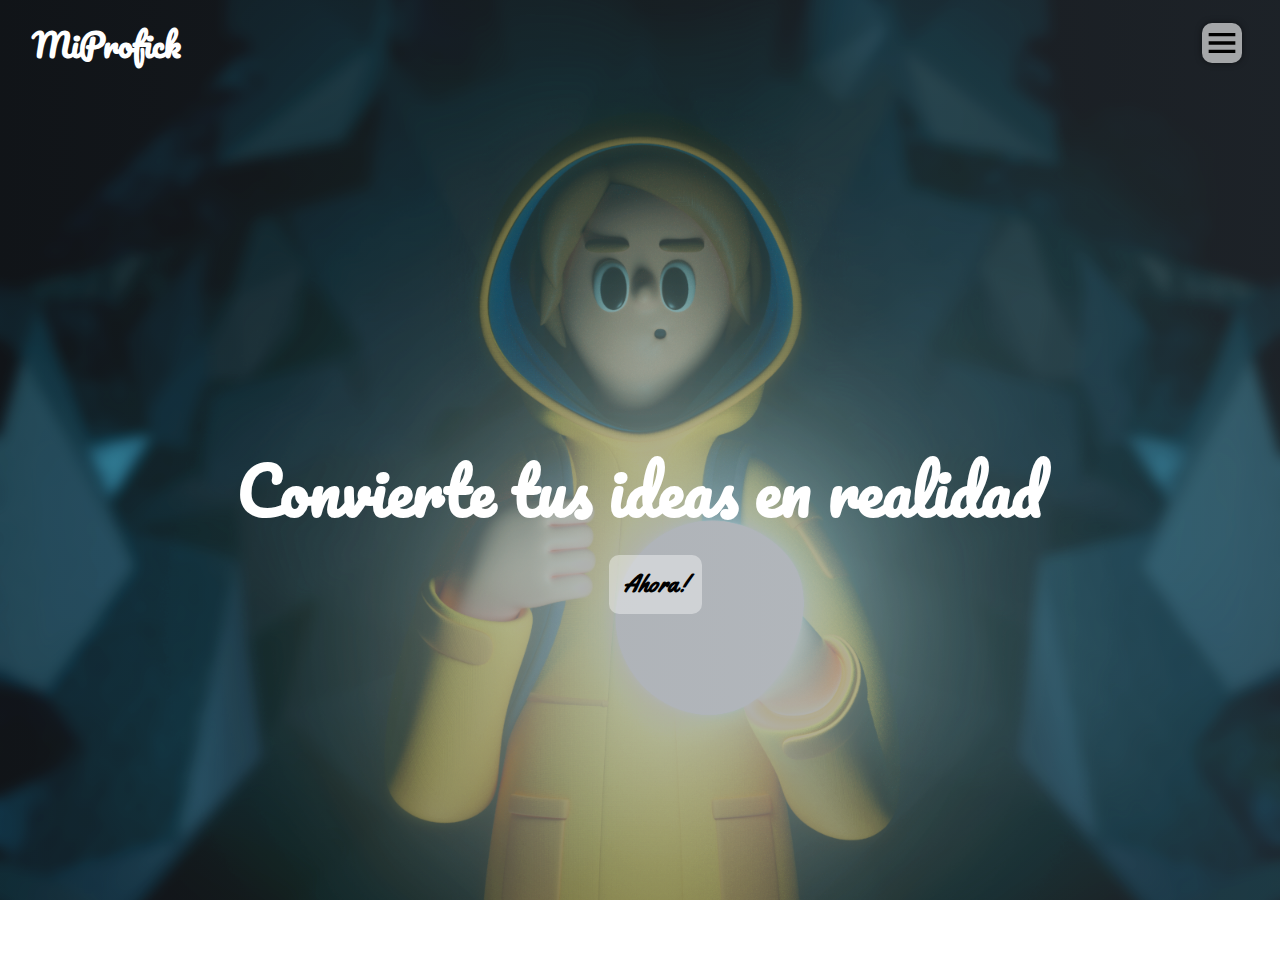
<file: index.html>
<!DOCTYPE html>
<html lang="en">
  <head>
    <meta charset="UTF-8" />
    <meta name="viewport" content="width=device-width, initial-scale=1.0" />
    <meta http-equiv="X-UA-Compatible" content="ie=edge" />
    <link rel="stylesheet" href="CSS/normalize.css" />
    <link rel="stylesheet" href="CSS/style.css" />
    <link rel="stylesheet" href="CSS/menu.css" />
    <link rel="stylesheet" href="CSS/responsiv.css" />
    <link rel="stylesheet" href="CSS/animation.css" />
    <link rel="icon" type="image/ico" href="assets/icons/konquest.ico" />
    <title>MiProfick</title>
  </head>
  <body>
    <header>
      <section class="header-content fadeIn">
        <div class="header-title">
          <h1>MiProfick</h1>
        </div>
        <img
          src="assets/icons/hamburguesa.svg"
          alt="img-menu"
          class="hamburguer"
        />
        <nav class="menu-navegacion">
          <a href="index.html">Inicio</a>
          <a href="profil.html">Perfil</a>
          <a href="proyect.html">Proyectos</a>
          <a href="contact.html">Contacto</a>
        </nav>
      </section>
      <div class="hero-content">
        <h1 class="fadeIn">Convierte tus ideas en realidad</h1>
        <a class="fadeIn" href="proyect.html">
          <button>Ahora!</button>
        </a>
      </div>
    </header>
    <script src="JS/menu.js"></script>
  </body>
</html>
</file>
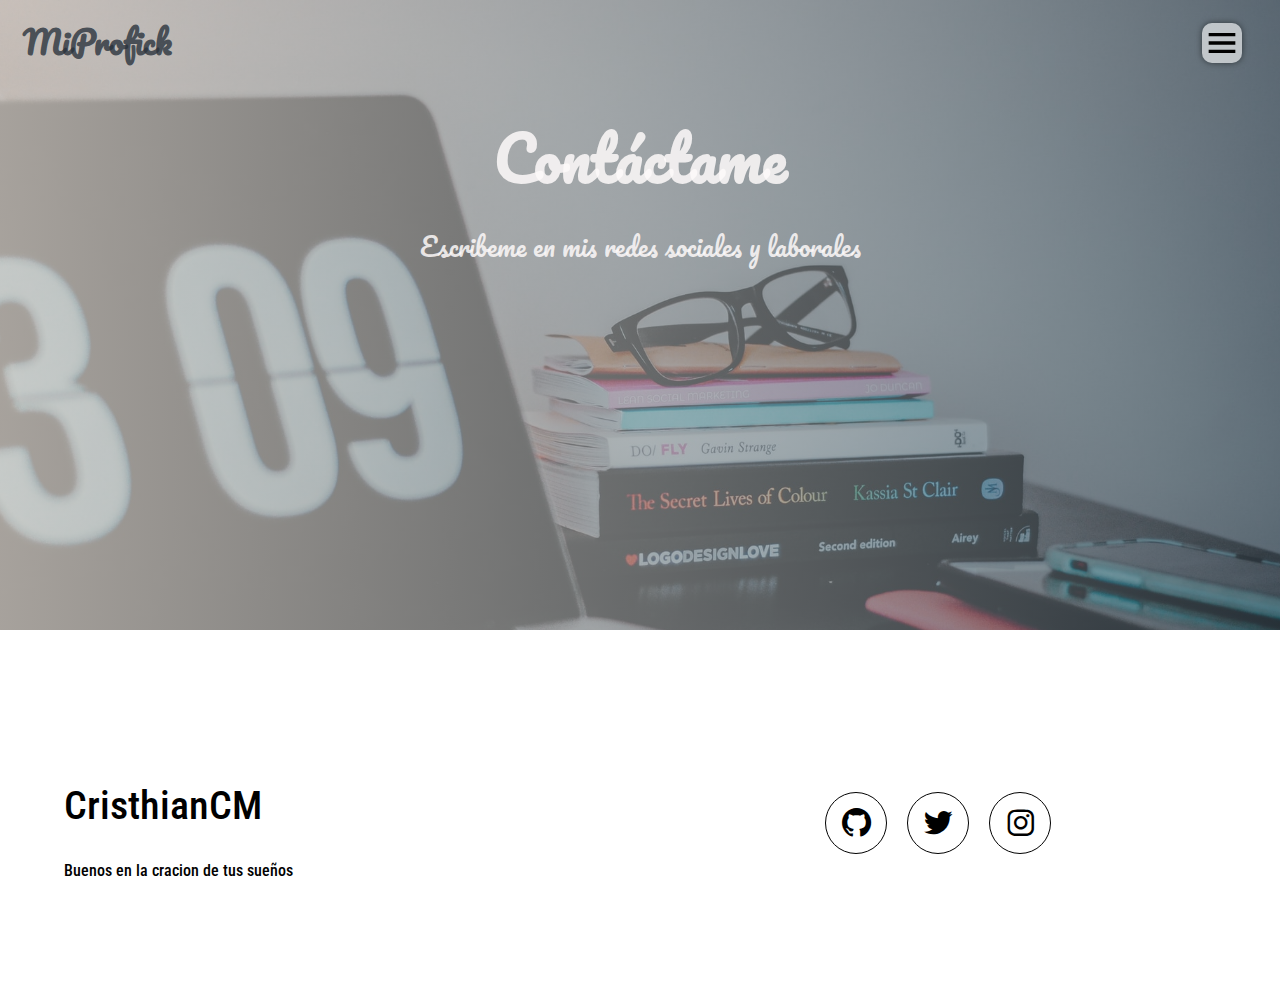
<file: contact.html>
<!DOCTYPE html>
<html lang="en">
  <head>
    <meta charset="UTF-8" />
    <meta name="viewport" content="width=device-width, initial-scale=1.0" />
    <meta http-equiv="X-UA-Compatible" content="ie=edge" />
    <link rel="stylesheet" href="CSS/normalize.css" />
    <link rel="stylesheet" href="CSS/contact-style.css" />
    <link rel="stylesheet" href="CSS/menu.css" />
    <link rel="stylesheet" href="CSS/responsiv.css" />
    <link rel="stylesheet" href="CSS/animation.css" />
    <link rel="icon" type="image/ico" href="assets/icons/konquest.ico" />
    <link
      href="https://cdn.jsdelivr.net/npm/boxicons@2.0.5/css/boxicons.min.css"
      rel="stylesheet"
    />
    <title>MiProfick</title>
  </head>
  <body>
    <header>
      <section class="header-content">
        <div class="header-title">
          <h1>MiProfick</h1>
        </div>
        <img
          src="assets/icons/hamburguesa.svg"
          alt="img-menu"
          class="hamburguer"
        />
        <nav class="menu-navegacion">
          <a href="index.html">Inicio</a>
          <a href="profil.html">Perfil</a>
          <a href="proyect.html">Proyectos</a>
          <a href="contact.html">Contacto</a>
        </nav>
        <!-- ----------HERO -->
        <div class="contenedor-head">
          <h1 class="titulo fadeIn">Contáctame</h1>
          <p class="copy fadeIn">
            Escribeme en mis redes sociales y laborales
          </p>
        </div>
      </section>
    </header>
    <!-- --------------------------Main -->
    <main class="grid-container fadeInUp">
      <div class="contenedor footer-content fadeInUp">
        <div class="contact-us">
          <h2 class="brand">CristhianCM</h2>
          <p>Buenos en la cracion de tus sueños</p>
        </div>
        <div class="social-media">
          <a
            href="https://github.com/CristhianCM"
            class="social-media-icon"
            target="_blank"
          >
            <i class="bx bxl-github"></i>
          </a>
          <a
            href="https://twitter.com/CristhianCM20"
            class="social-media-icon"
            target="_blank"
          >
            <i class="bx bxl-twitter"></i>
          </a>
          <a
            href="https://www.instagram.com/crisygo/?hl=es-la"
            class="social-media-icon"
            target="_blank"
          >
            <i class="bx bxl-instagram"></i>
          </a>
        </div>
      </div>
    </main>
    <script src="JS/menu.js"></script>
  </body>
</html>
</file>
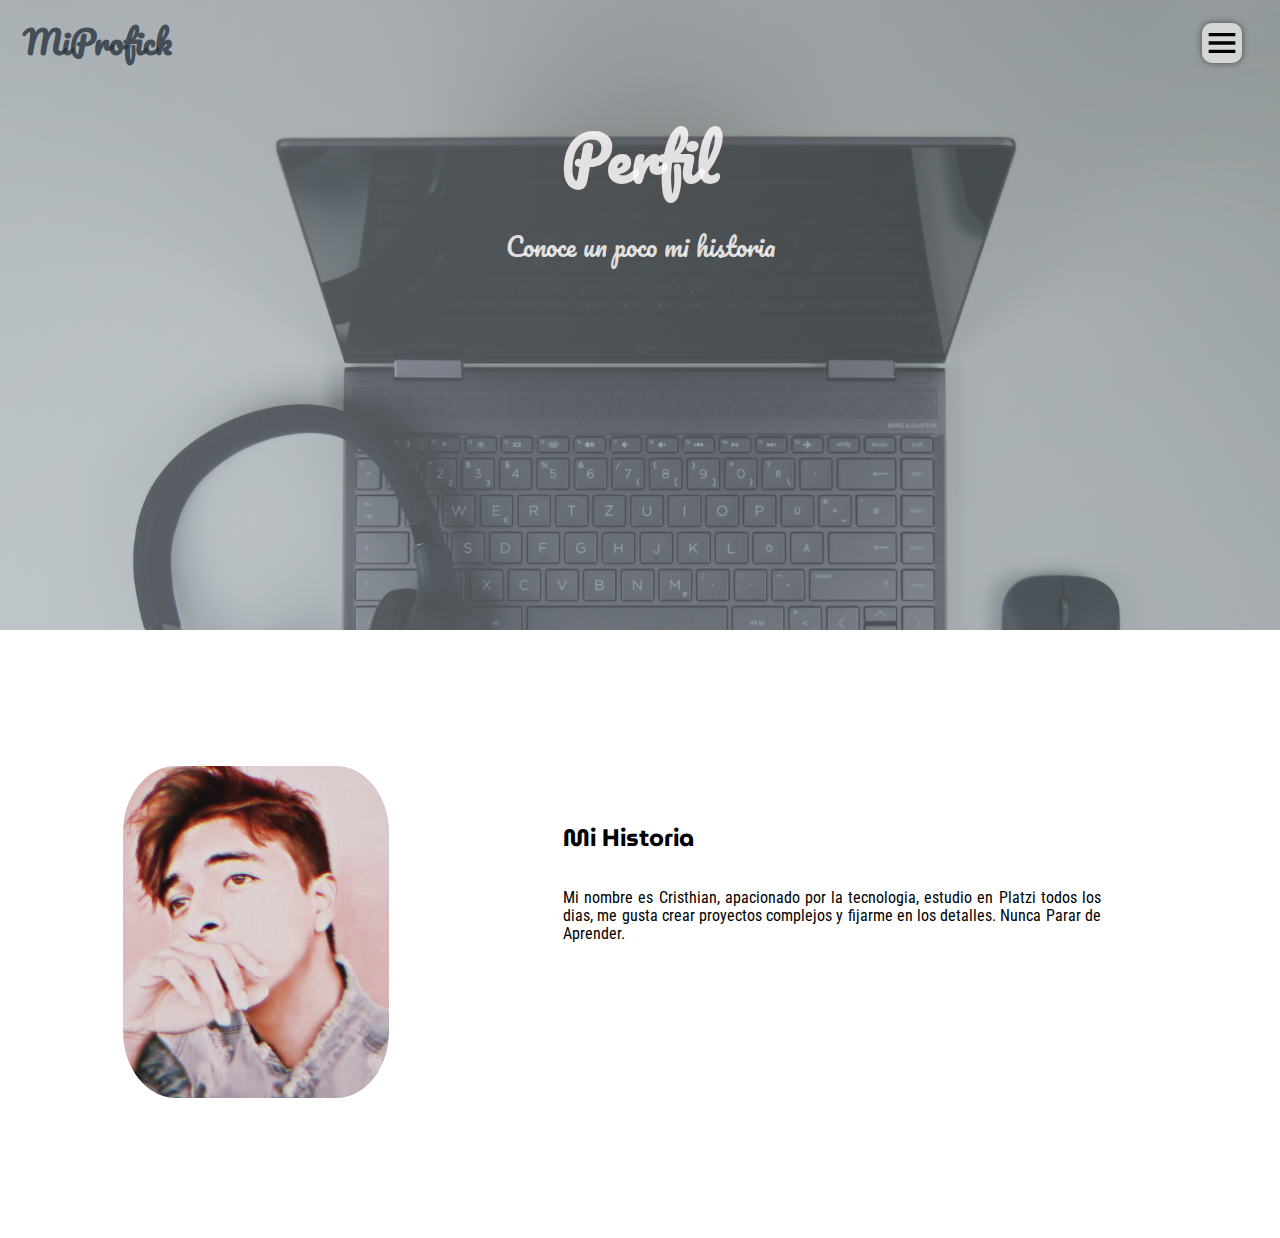
<file: profil.html>
<!DOCTYPE html>
<html lang="en">
  <head>
    <meta charset="UTF-8" />
    <meta name="viewport" content="width=device-width, initial-scale=1.0" />
    <meta http-equiv="X-UA-Compatible" content="ie=edge" />
    <link rel="stylesheet" href="CSS/normalize.css" />
    <link rel="stylesheet" href="CSS/profile-style.css" />
    <link rel="stylesheet" href="CSS/menu.css" />
    <link rel="stylesheet" href="CSS/responsiv.css" />
    <link rel="stylesheet" href="CSS/animation.css" />
    <link rel="icon" type="image/ico" href="assets/icons/konquest.ico" />
    <title>MiProfick</title>
  </head>
  <body>
    <header>
      <section class="header-content">
        <div class="header-title">
          <h1>MiProfick</h1>
        </div>
        <img
          src="assets/icons/hamburguesa.svg"
          alt="img-menu"
          class="hamburguer"
        />
        <nav class="menu-navegacion">
          <a href="index.html">Inicio</a>
          <a href="profil.html">Perfil</a>
          <a href="proyect.html">Proyectos</a>
          <a href="contact.html">Contacto</a>
        </nav>
        <!-- ----------HERO -->
        <div class="contenedor-head">
          <h1 class="titulo fadeIn">Perfil</h1>
          <p class="copy fadeIn">
            Conoce un poco mi historia
          </p>
        </div>
      </section>
    </header>
    <!-- --------------------------Main -->
    <main class="grid-container fadeInUp">
      <section class="perfil-photo grid-container">
        <figure>
          <img src="assets/img/Perfil.jpg" alt="foto de perfil" />
        </figure>
      </section>
      <section class="perfil-text">
        <h2>
          Mi Historia
        </h2>
        <p>
          Mi nombre es Cristhian, apacionado por la tecnologia, estudio en
          Platzi todos los dias, me gusta crear proyectos complejos y fijarme en
          los detalles. Nunca Parar de Aprender.
        </p>
      </section>
    </main>
    <script src="JS/menu.js"></script>
  </body>
</html>
</file>
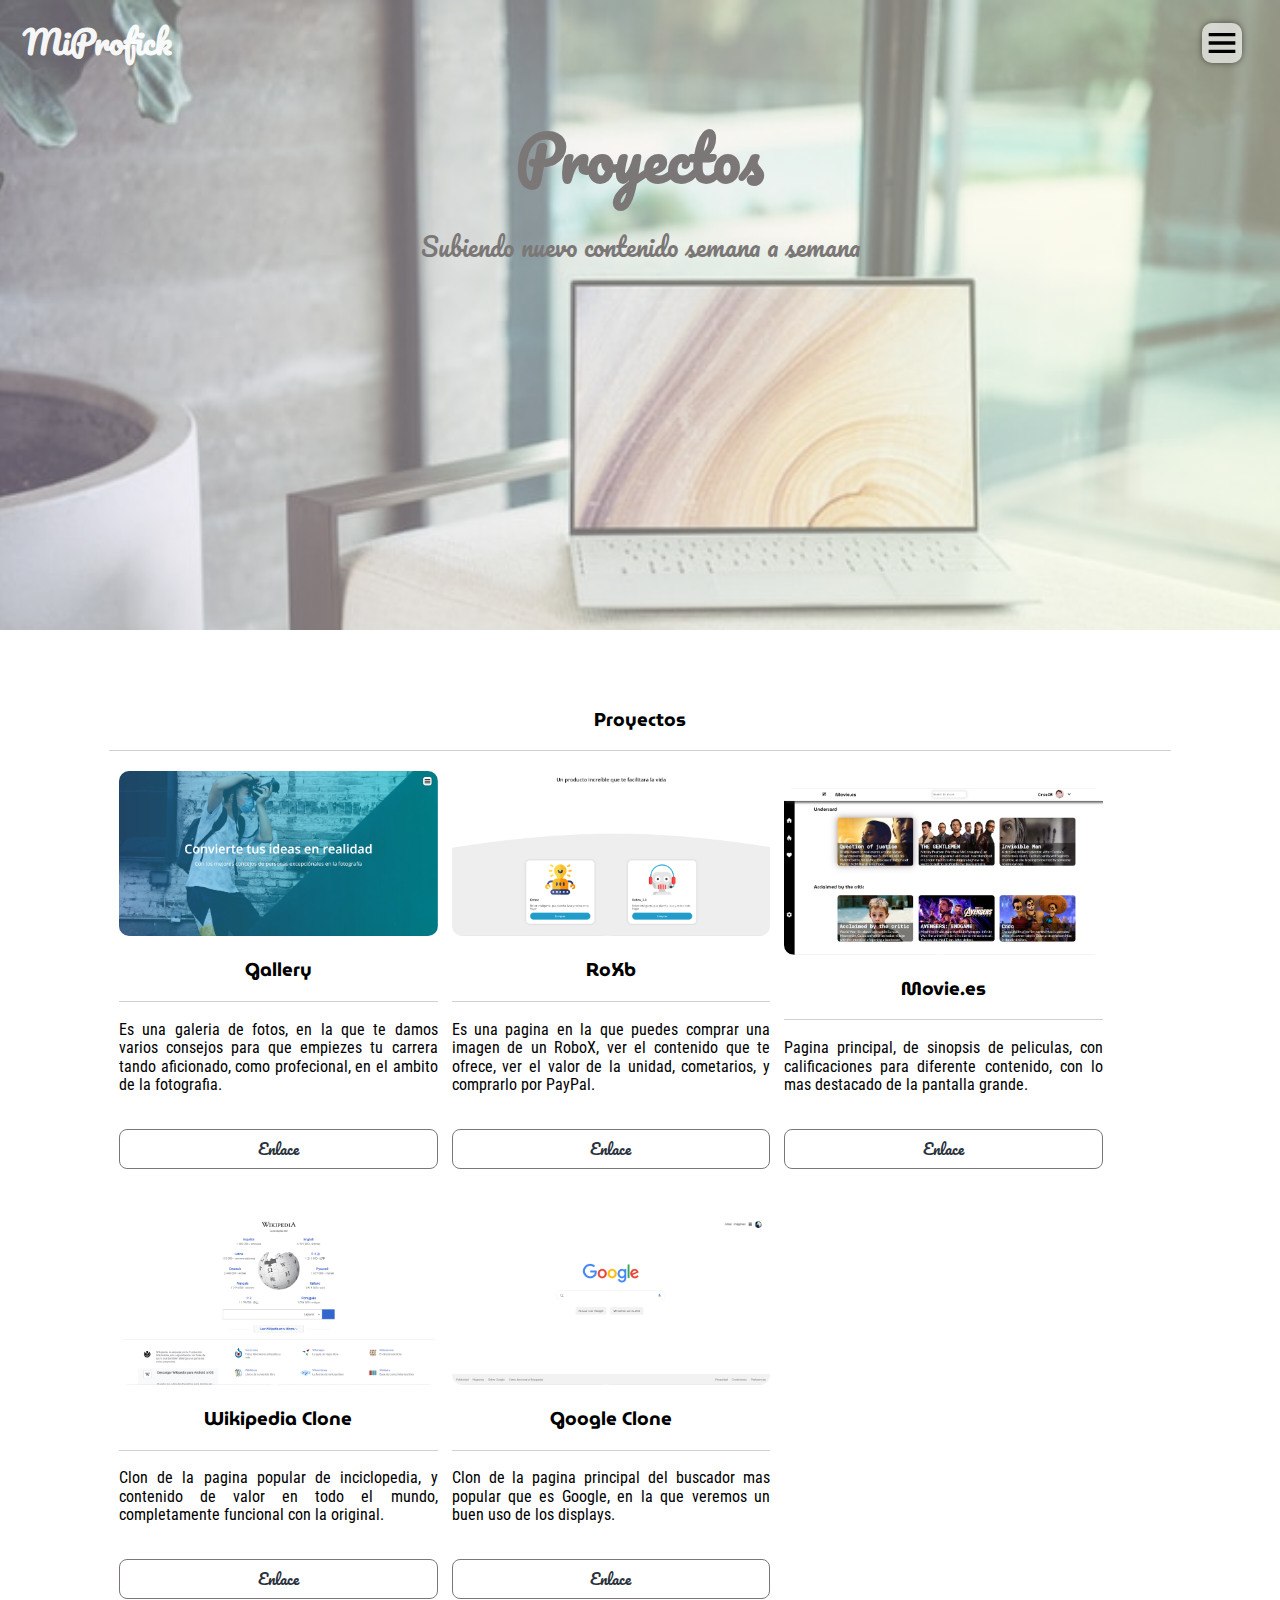
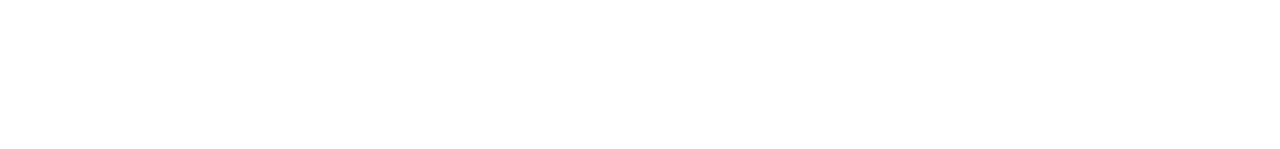
<file: proyect.html>
<!DOCTYPE html>
<html lang="en">
  <head>
    <meta charset="UTF-8" />
    <meta name="viewport" content="width=device-width, initial-scale=1.0" />
    <meta http-equiv="X-UA-Compatible" content="ie=edge" />
    <link rel="stylesheet" href="CSS/normalize.css" />
    <link rel="stylesheet" href="CSS/py-style.css" />
    <link rel="stylesheet" href="CSS/menu.css" />
    <link rel="stylesheet" href="CSS/responsiv.css" />
    <link rel="stylesheet" href="CSS/animation.css" />
    <link rel="icon" type="image/ico" href="assets/icons/konquest.ico" />
    <title>MiProfick</title>
  </head>
  <body>
    <header>
      <section class="header-content">
        <div class="header-title">
          <h1>MiProfick</h1>
        </div>
        <img
          src="assets/icons/hamburguesa.svg"
          alt="img-menu"
          class="hamburguer"
        />
        <nav class="menu-navegacion">
          <a href="index.html">Inicio</a>
          <a href="profil.html">Perfil</a>
          <a href="proyect.html">Proyectos</a>
          <a href="contact.html">Contacto</a>
        </nav>
        <!-- ----------HERO -->
        <div class="contenedor-head">
          <h1 class="titulo fadeIn">Proyectos</h1>
          <p class="copy fadeIn">
            Subiendo nuevo contenido semana a semana
          </p>
        </div>
      </section>
    </header>
    <!-- --------------------------Main -->
    <main>
      <section class="proyects-posts-container fadeInUp">
        <div class="grid-container">
          <h3>Proyectos</h3>
          <article class="proyect-container">
            <img src="assets/img/Gallery.png" alt="Imagen del post" />
            <h3>Gallery</h3>
            <p>
              Es una galeria de fotos, en la que te damos varios consejos para
              que empiezes tu carrera tando aficionado, como profecional, en el
              ambito de la fotografia.
            </p>
            <a
              href="https://cristhiancm.github.io/Gallery/"
              class="proyects-button"
              >Enlace</a
            >
          </article>
          <article class="proyect-container">
            <img src="assets/img/RoXb.png" alt="Imagen del post" />
            <h3>RoXb</h3>
            <p>
              Es una pagina en la que puedes comprar una imagen de un RoboX, ver
              el contenido que te ofrece, ver el valor de la unidad, cometarios,
              y comprarlo por PayPal.
            </p>
            <a
              href="https://cristhiancm.github.io/RoXb/"
              class="proyects-button"
            >
              Enlace</a
            >
          </article>
          <article class="proyect-container">
            <img src="assets/img/Movie.es.png" alt="Imagen del proyecto" />
            <h3>Movie.es</h3>
            <p>
              Pagina principal, de sinopsis de peliculas, con calificaciones
              para diferente contenido, con lo mas destacado de la pantalla
              grande.
            </p>
            <a
              href="https://cristhiancm.github.io/movie/"
              class="proyects-button"
              >Enlace</a
            >
          </article>
          <article class="proyect-container">
            <img src="assets/img/Wikipedia.png" alt="Imagen del proyecto" />
            <h3>Wikipedia Clone</h3>
            <p>
              Clon de la pagina popular de inciclopedia, y contenido de valor en
              todo el mundo, completamente funcional con la original.
            </p>
            <a
              href="https://cristhiancm.github.io/Wikipedia_Clone/"
              class="proyects-button"
              >Enlace</a
            >
          </article>
          <article class="proyect-container">
            <img src="assets/img/Google.png" alt="Imagen del proyecto" />
            <h3>Google Clone</h3>
            <p>
              Clon de la pagina principal del buscador mas popular que es
              Google, en la que veremos un buen uso de los displays.
            </p>
            <a
              href="https://cristhiancm.github.io/Google_Clone/"
              class="proyects-button"
              >Enlace</a
            >
          </article>
        </div>
      </section>
    </main>
    <script src="JS/menu.js"></script>
  </body>
</html>
</file>
<file: CSS/style.css>
@import url("https://fonts.googleapis.com/css2?family=Pacifico&display=swap");
@import url("https://fonts.googleapis.com/css2?family=Pacifico&family=Yellowtail&display=swap");
:root {
  scroll-behavior: smooth;
}

/* --------------------Generales */
body {
  /* -------Truco */
  position: fixed;
  top: 0;
  bottom: 0;
  left: 0;
  right: 0;
  font-family: "Pacifico", cursive;
}

header {
  height: 100vh;
  background-image: linear-gradient(
      to right,
      rgba(41, 50, 60, 0.4) 0%,
      rgba(72, 85, 99, 0.4) 100%
    ),
    url(../assets/img/Hero-index.png);
  background-repeat: no-repeat;
  background-size: cover;
  background-attachment: fixed;
  background-position: center;
}
/* -----------Title */
.header-title h1 {
  margin: 0;
  padding-left: 2.5%;
  padding-top: 2%;
  color: rgba(255, 255, 255, 0.5);
}

.header-title h1:hover {
  color: white;
}
/* ----------Text-- */
.hero-content {
  padding: 0;
  height: 100%;
  display: flex;
  align-items: center;
  justify-content: center;
  flex-direction: column;
  color: white;
}
.hero-content h1 {
  font-size: 4rem;
  margin-bottom: 2%;
}
.hero-content button {
  margin-top: 2%;
  padding: 24%;
  font-size: 25px;
  font-weight: 700;
  font-family: "Yellowtail", cursive;
  background-color: rgba(255, 255, 255, 0.4);
  border: none;
  outline: none;
  cursor: pointer;
  border-radius: 10px;
}
.hero-content button:hover {
  background-color: rgba(41, 50, 60, 0.4);
  color: white;
  box-shadow: rgba(0, 0, 0, 0.322);
}
</file>
<file: CSS/menu.css>
/* -------Hamburger */
.hamburguer {
  position: fixed;
  top: 2.5%;
  right: 3%;
  background: rgba(255, 255, 255, 0.6);
  width: 40px;
  height: 40px;
  cursor: pointer;
  border-radius: 10px;
  box-shadow: 0 0 6px rgba(0, 0, 0, 0.5);
  z-index: 1;
}
.hamburguer:hover {
  background-color: rgba(249, 251, 253, 0.884);
  color: white;
  box-shadow: rgba(0, 0, 0, 0.678);
}

.menu-navegacion {
  position: fixed;
  top: 2%;
  right: 0;
  width: 10vw;
  height: 45%;
  background-image: radial-gradient(73% 147%, #eadfdf 59%, #ece2df 100%),
    radial-gradient(
      91% 146%,
      rgba(255, 255, 255, 0.521) 47%,
      rgba(0, 0, 0, 0.5) 100%
    );
  background-blend-mode: screen;
  display: flex;
  flex-direction: column;
  justify-content: space-evenly;
  align-items: center;
  transition: transform 0.3s ease-in-out;
  transform: translate(110%);
  box-shadow: 0 0 6px rgba(0, 0, 0, 0.5);
  border-radius: 20px 0px 20px 20px;
  z-index: 2;
}
.menu-navegacion a:hover {
  color: #969664;
}

.spread {
  transform: translate(0);
}

.menu-navegacion a {
  color: #162c34;
  text-decoration: none;
}
/* -------------------Responsive */
@media screen and (max-width: 900px) {
  .menu-navegacion {
    position: fixed;
    top: 2%;
    right: 0;
    width: 20vw;
    height: 40%;
  }
}
@media screen and (max-width: 426px) {
  .menu-navegacion {
    position: fixed;
    top: 2%;
    right: 0;
    width: 30vw;
    height: 40%;
  }
}
@media screen and (max-width: 375px) {
  .menu-navegacion {
    position: fixed;
    top: 2%;
    right: 0;
    width: 40vw;
    height: 40%;
  }
}
</file>
<file: CSS/responsiv.css>
@media screen and (max-width: 900px) {
  .hero-content h1 {
    font-size: 3rem;
  }
  .proyects-posts-container .proyect-container {
    max-width: 45%;
  }
}
@media screen and (max-width: 768px) {
  .hero-content h1 {
    font-size: 2rem;
  }
  .hero-content button {
    font-size: 23px;
  }
  .perfil-photo {
    grid-column: 1;
    width: 50%;
    padding-top: 15px;
  }
  .perfil-photo figure img {
    width: 46%;
  }
  .grid-container {
    display: contents;
  }
  .proyects-posts-container .proyect-container {
    max-width: 95%;
  }
  .footer-content {
    justify-content: center;
  }
  .social-media {
    width: 80%;
    justify-content: space-evenly;
  }

  .social-media-icon {
    margin-left: 0;
  }

  .social-media i {
    margin-left: 0;
  }

  .contact-us {
    text-align: center;
    width: 80%;
    margin-bottom: 40px;
  }
}
@media screen and (max-width: 425px) {
  .hero-content h1 {
    font-size: 1.2rem;
  }
  .header-title h1 {
    padding: 20px;
    font-size: 1.5rem;
  }
  .hero-content button {
    font-size: 20px;
  }
  .proyects-posts-container {
    padding: 0px 21px 22px;
  }
  .social-media {
    width: 100%;
  }

  .contact-us {
    width: 90%;
  }
}
</file>
<file: CSS/animation.css>
.fadeIn {
  -webkit-animation-duration: 4s;
  animation-duration: 4s;
  animation-fill-mode: both;
  -webkit-animation-fill-mode: both;
  -webkit-animation-name: fadeIn;
  animation-name: fadeIn;
}

@keyframes fadeIn {
  from {
    opacity: 0;
  }
  to {
    opacity: 1;
  }
}

.fadeInDown {
  -webkit-animation-duration: 1s;
  animation-duration: 1s;
  animation-fill-mode: both;
  -webkit-animation-fill-mode: both;
  -webkit-animation-name: fadeInDown;
  animation-name: fadeInDown;
}
@keyframes fadeInDown {
  from {
    opacity: 0;
    -webkit-transform: translate3d(0, -100%, 0);
    transform: translate3d(0, -100%, 0);
  }
  to {
    opacity: 1;
    -webkit-transform: translate3d(0, 0, 0);
    transform: translate3d(0, 0, 0);
  }
}

.fadeInUp {
  -webkit-animation-duration: 1s;
  animation-duration: 1s;
  animation-fill-mode: both;
  -webkit-animation-fill-mode: both;
  -webkit-animation-name: fadeInUp;
  animation-name: fadeInUp;
}
@keyframes fadeInUp {
  from {
    opacity: 0;
    -webkit-transform: translate3d(0, 100%, 0);
    transform: translate3d(0, 100%, 0);
  }
  to {
    opacity: 1;
    -webkit-transform: translate3d(0, 0, 0);
    transform: translate3d(0, 0, 0);
  }
}
</file>
<file: CSS/contact-style.css>
@import url("https://fonts.googleapis.com/css2?family=Pacifico&display=swap");
@import url("https://fonts.googleapis.com/css2?family=Pacifico&family=Yellowtail&display=swap");
@import url("https://fonts.googleapis.com/css2?family=MuseoModerno:wght@400;500;700&display=swap");
@import url("https://fonts.googleapis.com/css2?family=Roboto+Condensed:wght@300;400&display=swap");

:root {
  scroll-behavior: smooth;
}
/* -------------------------------General */
body {
  font-family: "Roboto Condensed", sans-serif;
}
.grid-container {
  width: 90%;
  max-width: 1200px;
  overflow: hidden;
  margin: auto;
  padding: 60px 0;
}
/* -------------------------------------Header */
header {
  height: 70vh;
  background-image: linear-gradient(
      to right,
      rgba(215, 210, 204, 0.747) 0%,
      rgba(48, 67, 82, 0.596) 100%
    ),
    url(../assets/img/hero-contact.jpg);
  background-repeat: no-repeat;
  background-size: cover;
  background-attachment: fixed;
  background-position: center;
}

.header-title h1 {
  margin: 0;
  padding: 23px;
  color: rgba(41, 50, 60, 0.795);
  font-family: "Pacifico", cursive;
}
.contenedor-head {
  text-align: center;
  padding: 0;
  height: 100%;
  display: flex;
  justify-content: center;
  align-items: center;
  flex-direction: column;
  color: rgba(253, 249, 249, 0.856);
  font-family: "Pacifico", cursive;
}
.titulo {
  font-size: 60px;
  margin-bottom: 15px;
}

.copy {
  font-weight: 300;
  font-size: 25px;
}
/* ---------------------------------------Main */
.footer-content {
  display: flex;
  justify-content: space-between;
  align-items: center;
  flex-wrap: wrap;
  padding-top: 60px;
  padding-bottom: 40px;
}
.contact-us {
  width: 40%;
  color: #000;
}

.brand {
  font-weight: 500;
  font-size: 40px;
}

.brand + p {
  font-weight: 500;
}

.social-media {
  width: 50%;
  display: flex;
  justify-content: center;
}

.social-media-icon {
  display: inline-block;
  margin-left: 20px;
  width: 60px;
  height: 60px;
  border: 1px solid #000;
  border-radius: 50%;
  text-align: center;
  color: #000;
}

.social-media-icon:hover {
  background: #000;
  color: #37ecba;
}

.social-media-icon i {
  font-size: 35px;
  line-height: 60px;
}
</file>
<file: CSS/profile-style.css>
@import url("https://fonts.googleapis.com/css2?family=Pacifico&display=swap");
@import url("https://fonts.googleapis.com/css2?family=Pacifico&family=Yellowtail&display=swap");
@import url("https://fonts.googleapis.com/css2?family=MuseoModerno:wght@400;500;700&display=swap");
@import url("https://fonts.googleapis.com/css2?family=Roboto+Condensed:wght@300;400&display=swap");

:root {
  scroll-behavior: smooth;
}
/* -------------------------------General */
body {
  font-family: "Roboto Condensed", sans-serif;
}
.grid-container {
  width: 90%;
  max-width: 1200px;
  overflow: hidden;
  margin: auto;
  padding: 60px 0;
}
/* -------------------------------------Header */
header {
  height: 70vh;
  background-image: linear-gradient(
      to right,
      rgba(134, 143, 150, 0.5) 0%,
      rgba(89, 97, 100, 0.5) 100%
    ),
    url(../assets/img/hero-profile.jpg);
  background-repeat: no-repeat;
  background-size: cover;
  background-attachment: fixed;
  background-position: center;
}

.header-title h1 {
  margin: 0;
  padding: 23px;
  color: rgba(41, 50, 60, 0.795);
  font-family: "Pacifico", cursive;
}
.contenedor-head {
  text-align: center;
  padding: 0;
  height: 100%;
  display: flex;
  justify-content: center;
  align-items: center;
  flex-direction: column;
  color: rgba(253, 249, 249, 0.856);
  font-family: "Pacifico", cursive;
}
.titulo {
  font-size: 60px;
  margin-bottom: 15px;
}

.copy {
  font-weight: 300;
  font-size: 25px;
}
/* ---------------------------------------Main */
main {
  display: grid;
  grid-template-columns: 1fr 1fr 1fr;
}
.perfil-photo {
  grid-column: 1;
  text-align: center;
}
.perfil-photo figure img {
  width: 100%;
  border-radius: 20%;
  margin: 0;
}
.perfil-text {
  grid-column: 2/ 4;
  display: flex;
  align-content: center;
  text-align: justify;
  flex-direction: column;
  padding: 15%;
}
.perfil-text h2 {
  font-family: "MuseoModerno", cursive;
}
</file>
<file: CSS/py-style.css>
@import url("https://fonts.googleapis.com/css2?family=Pacifico&display=swap");
@import url("https://fonts.googleapis.com/css2?family=Pacifico&family=Yellowtail&display=swap");
@import url("https://fonts.googleapis.com/css2?family=MuseoModerno:wght@400;500;700&display=swap");
@import url("https://fonts.googleapis.com/css2?family=Roboto+Condensed:wght@300;400&display=swap");

:root {
  scroll-behavior: smooth;
}
/* -------------------------------General */
body {
  font-family: "Roboto Condensed", sans-serif;
}
.grid-container {
  width: 90%;
  max-width: 1200px;
  overflow: hidden;
  margin: auto;
  padding: 60px 0;
}
/* -------------------------------------Header */
header {
  height: 70vh;
  background-image: linear-gradient(
      to right,
      rgba(233, 222, 250, 0.418) 0%,
      rgba(251, 252, 219, 0.548) 100%
    ),
    url(../assets/img/hero-proyect.jpg);
  background-repeat: no-repeat;
  background-size: cover;
  background-attachment: fixed;
  background-position: center;
}

.header-title h1 {
  margin: 0;
  padding: 23px;
  color: #fffffff5;
  font-family: "Pacifico", cursive;
}
.contenedor-head {
  text-align: center;
  padding: 0;
  height: 100%;
  display: flex;
  justify-content: center;
  align-items: center;
  flex-direction: column;
  color: #7c7777;
  font-family: "Pacifico", cursive;
}
.titulo {
  font-size: 60px;
  margin-bottom: 15px;
}

.copy {
  font-weight: 300;
  font-size: 25px;
}
/* ---------------------------------------Main */

/* ------------------------Boton */
.proyects-button {
  display: flex;
  justify-content: center;
  border: 1px solid #7c7777;
  padding: 10px 15px;
  font-size: 15px;
  border-radius: 8px;
  text-decoration: none;
  cursor: pointer;
  color: rgb(41, 50, 60);
  font-family: "Pacifico", cursive;
}
.proyects-button:hover {
  background-color: #7c7777;
  color: #fff5f5;
}
/* ------------------------------Proyects */
.proyects-posts-container {
  padding: 0 50px 40px;
}
.proyects-posts-container h3 {
  border-bottom: 1px solid #cdd2da;
  padding-bottom: 20px;
  text-align: center;
  font-family: "MuseoModerno", cursive;
}
.proyects-posts-container .proyect-container {
  display: inline-block;
  padding-left: 10px;
  max-width: 30%;
  margin-bottom: 50px;
}
.proyects-posts-container .proyect-container p {
  margin-bottom: 35px;
  text-align: justify;
}
.proyects-posts-container .proyect-container img {
  width: 100%;
  border-radius: 10px;
}
</file>
